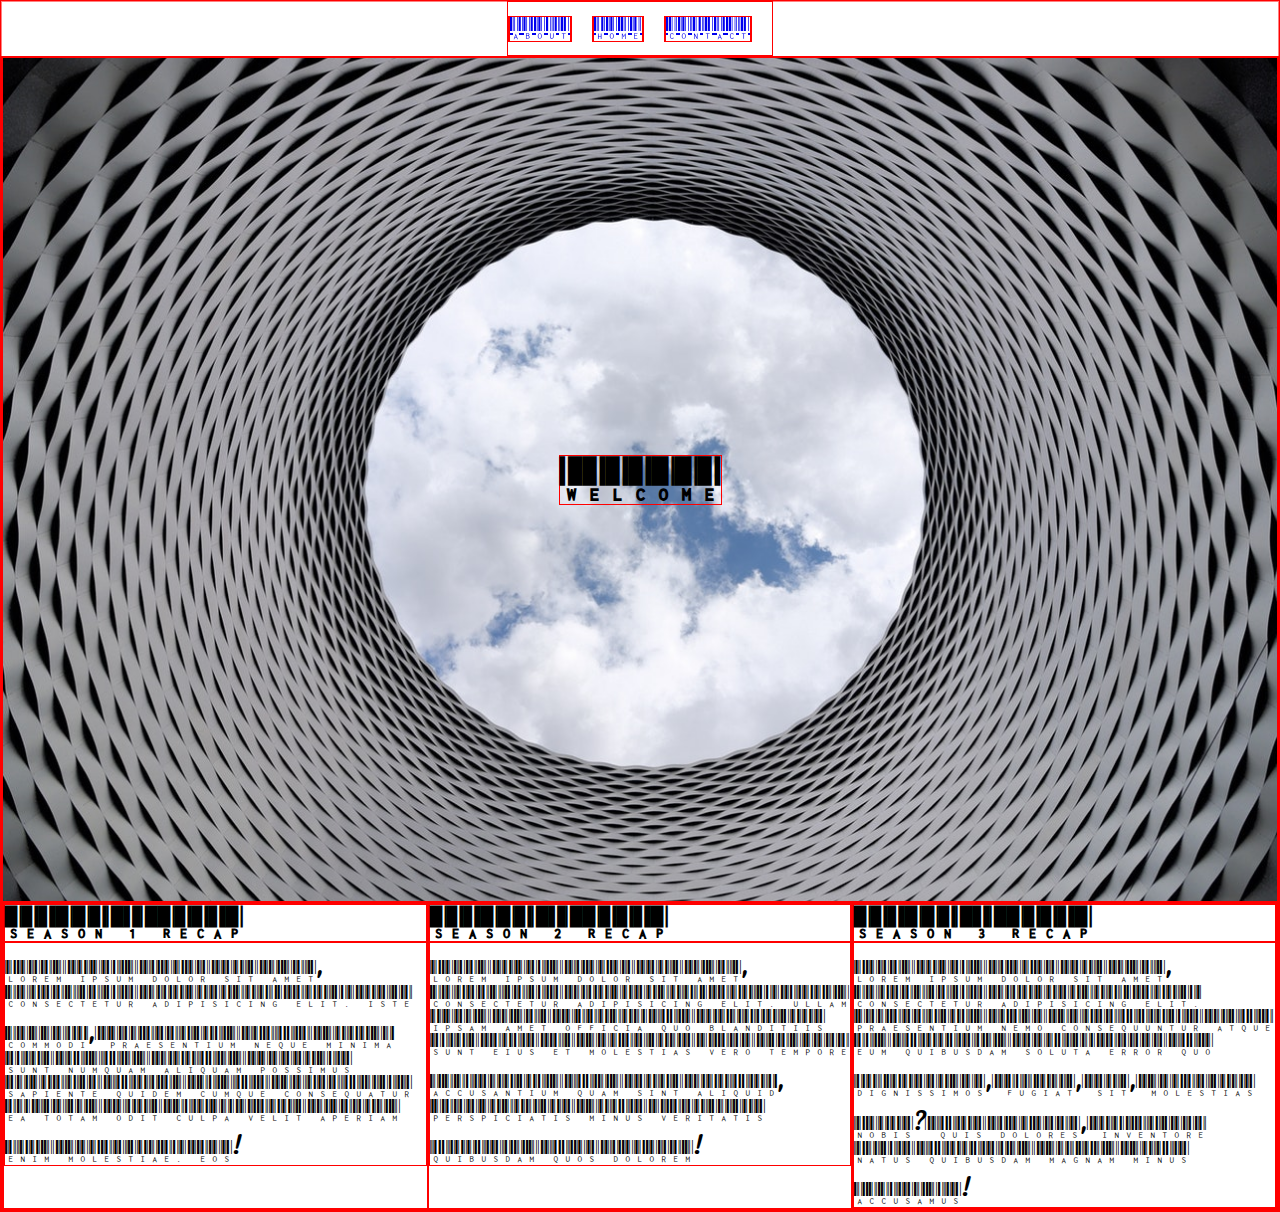
<file: index.html>
<!Doctype html>
<html lang="en">
<head>
  <meta charset="UTF-8">
  <meta name="viewport" content="width=device-width, initial-scale=1.0">
  <meta http-equiv="X-UA-Compatible" content="ie=edge">
  <link rel="stylesheet" href="css/style.css">
  <title>Landing Page Example</title>
</head>
<body>
  <nav class="top-nav">
    <!-- <a href="index.html" class="logo"><img src="images/ap13.png" alt="aperture icon"></a> -->
    <ul>
      <li class="test"><a href="about.html">About</a></li>
      <li class="test"><a href="index.html">Home</a></li>
      <li class="test"><a href="contact.html">Contact</a></li>
  </nav>
  <div class="landing">
    <h1> Welcome </h1>
  </div>
  <div class="row">
    <div class="col-3"><h2>Season 1 recap</h2> <p>Lorem ipsum dolor sit amet, consectetur adipisicing elit. Iste commodi, praesentium neque minima sunt numquam aliquam possimus sapiente quidem cumque consequatur ea totam odit culpa velit aperiam enim molestiae. Eos!</p></div>
    <div class="col-3"><h2>Season 2 recap</h2><p>Lorem ipsum dolor sit amet, consectetur adipisicing elit. Ullam ipsam amet officia quo blanditiis sunt eius et molestias vero tempore accusantium quam sint aliquid, perspiciatis minus veritatis quibusdam quos dolorem!</p></div>
    <div class="col-3"><h2>Season 3 recap</h2><p>Lorem ipsum dolor sit amet, consectetur adipisicing elit. Praesentium nemo consequuntur atque eum quibusdam soluta error quo dignissimos, fugiat, sit, molestias nobis? Quis dolores, inventore natus quibusdam magnam minus accusamus!</p></div>
  </div>
</body>
</html>
</file>
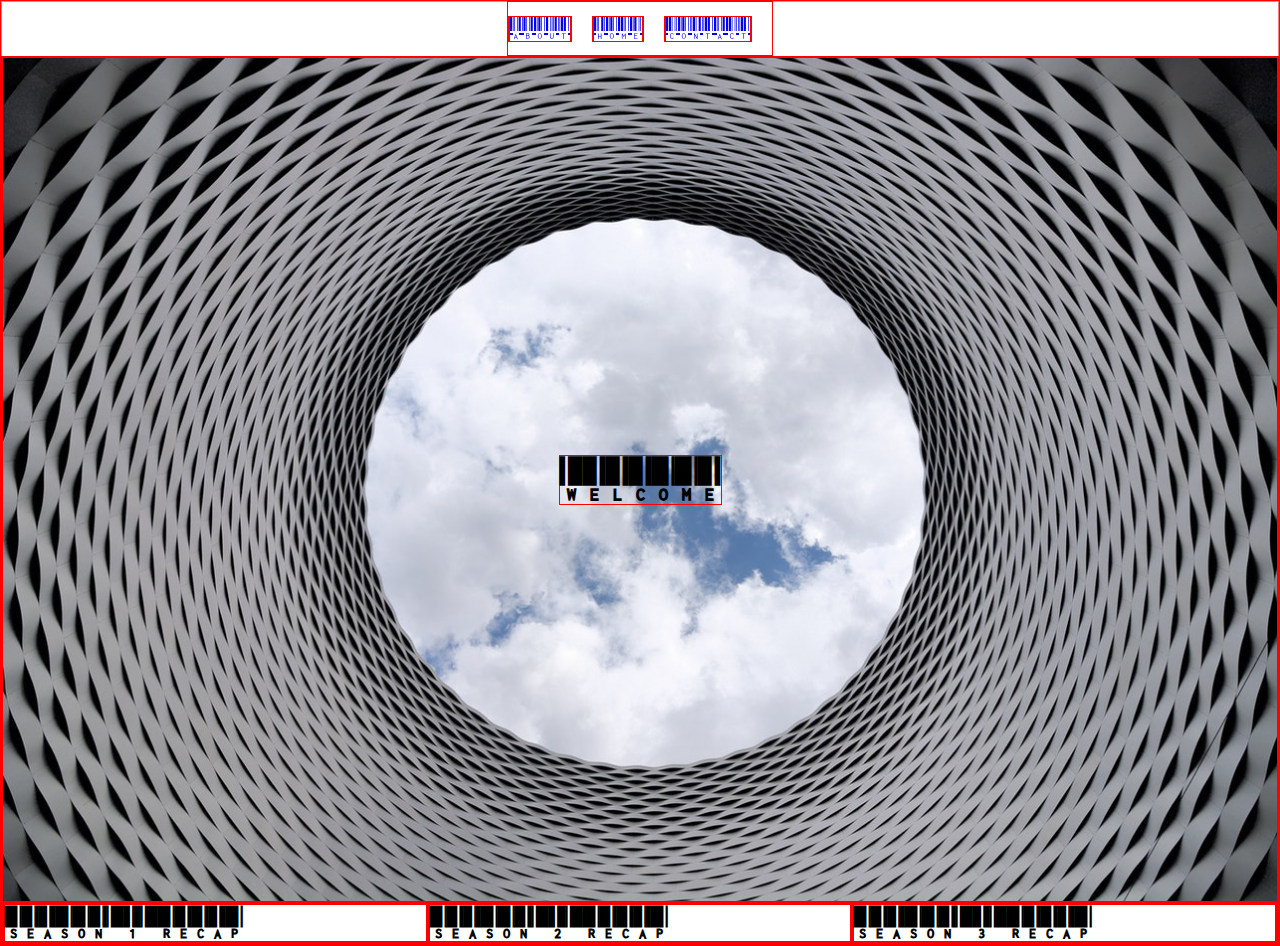
<file: about.html>
<!Doctype html>
<html>
<head>
  <meta charset="UTF-8">
  <meta name="viewport" content="width=device-width, initial-scale=1.0">
  <meta http-equiv="X-UA-Compatible" content="ie=edge">
  <link rel="stylesheet" href="css/style.css">
  <title>Landing Page Example</title>
</head>
<body>
  <nav class="top-nav">
    <!-- <a href="index.html" class="logo"><img src="images/ap13.png" alt="aperture icon"></a> -->
    <ul>
      <li class="test"><a href="about.html">About</a></li>
      <li class="test"><a href="index.html">Home</a></li>
      <li class="test"><a href="contact.html">Contact</a></li>
  </nav>
  <div class="landing">
    <h1> Welcome </h1>
  </div>
  <div class="row">
    <div class="col-3"><h2>Season 1 recap</h2></div>
    <div class="col-3"><h2>Season 2 recap</h2></div>
    <div class="col-3"><h2>Season 3 recap</h2></div>
  </div>
</body>
</html>
</file>
<file: css/style.css>
@import url('https://fonts.googleapis.com/css?family=Libre+Barcode+39+Text|Pacifico');

* {
  -webkit-box-sizing: border-box;
  box-sizing: border-box;
  padding: 0px;
  margin: 0px;
  border: 1px solid red;
}

html {
  font-family: "Libre Barcode 39 Text", "Pacifico",sans-serif;
  /*When stylizing with fonts, use fonts families to set a hierarchy of fonts styles, starting with preferred fonts first, then more widely adopted fonts afterwards. Fonts are also inherited from parent to child*/
  font-size: 24px;
}

body {
  padding-top: 55px;
}

/* NAV STYLING ===================
==================================*/

.top-nav {
  background: rgba(255,255,255,.5);
  /*background: black;*/
  display: flex;
  position: fixed;
  align-items: center;
  width: 100%;
  top: 0;
  left: 0;

}

.top-nav ul {
  display: flex;
  list-style-type: none;
  align-items: center;
  justify-content: center;
  height: 55px;
  margin: auto;
}

.top-nav li {
  margin-right: 20px;
}
.top-nav .logo {
  flex: 0;
  display: flex;
}

.logo img {
  height: 50px;
  display: block;
}


/* ================================ */

.landing {
  background-image: url("../images/circle-sky-landing-medium.jpeg");
  background-size: cover; /*stretches background to cover the immediate container; */
  background-position: center; /* picks the focus of the background displayed */
  height: calc(100vh - 55px);
  /* vh = viewport height; vw = viewport width*/
  display: flex;
  align-items: center;
  justify-content: center; /*determines how content inside this container is arraigned vertically, while justify content determines how the content is arraigned horizontically */
  /*color: #000;*/
  /* color is a property inherited from parent to child */
}

@media (max-width: 1000px) {
  .landing {
    font-size: 2rem;
  }
}

@media (max-width: 700px) {
  .landing {
    background-image: url("../images/blue-landing-large.jpeg");
    /*color: #e2e0de;*/
  }

  .top-nav {
    background: #000;
  }

  html {
    background: #000;
    color: #e2e0de;
  }
}

/*Higher media queries above lower media queries if dealing with max width; reverse if dealing with min width*/

/*Responsive design is based on using media queries to determine how the content is displayed on the device*/

.row {
  display: flex;
}

.col-3 {
  width: 33.33%;
}

@media (max-width: 700px) {
  .row {
    display: block;
  }

  .col-3 {
    width: 100%;
  }
}
</file>
